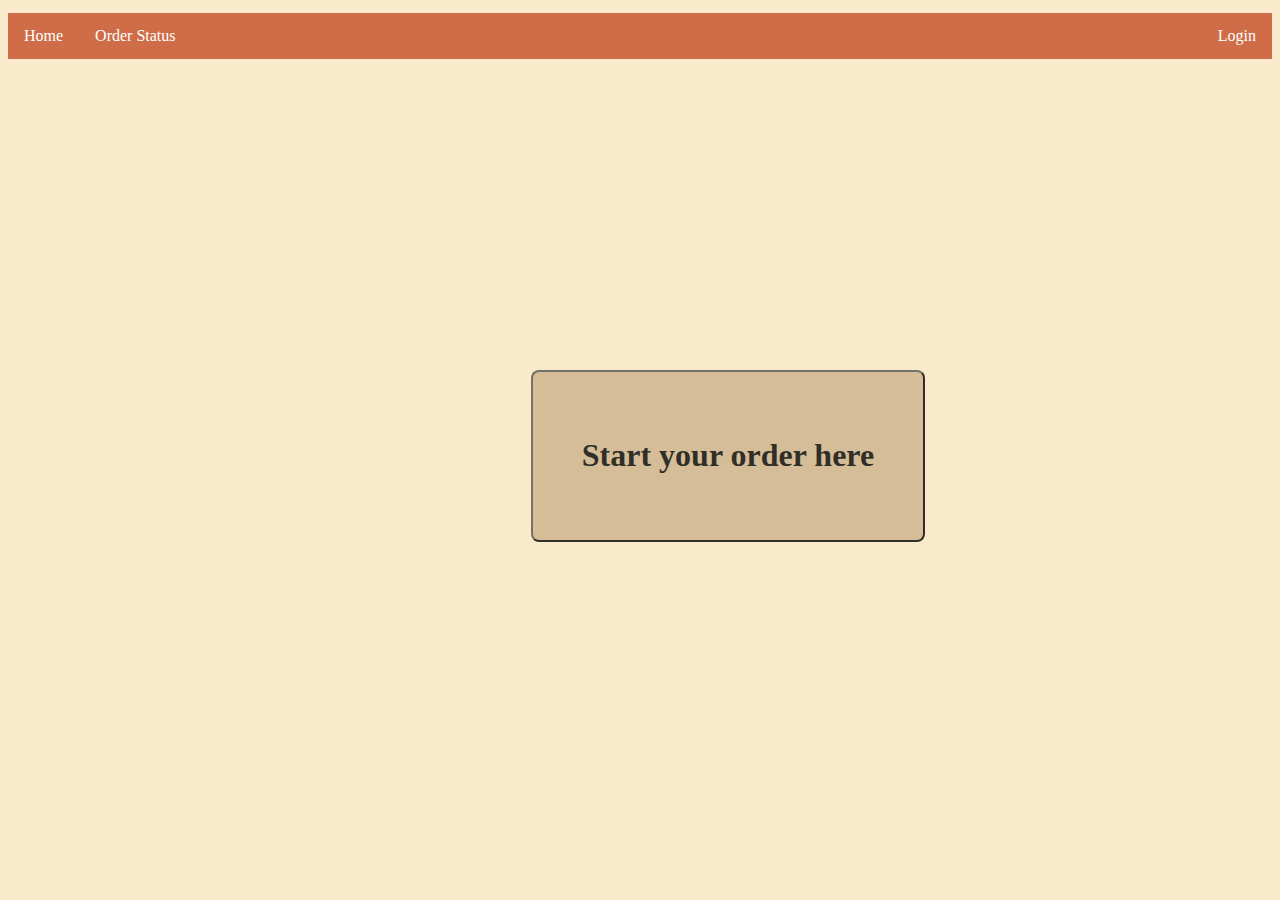
<file: index.html>
<!DOCTYPE html>
<html lang="en">
<head>
    <meta charset="UTF-8">
    <title>Home</title>
    <link rel="stylesheet" href="style.css">
  <link rel="stylesheet" href="navbar.css">

</head>
<body style="background: #F8EACA;">
<div class="Home" style="position: relative;">
  <ul class="topnav">
    <li><a href="index.html">Home</a></li>
    <li><a href="order-status.html">Order Status</a></li>
    <li class="right"><a href="login.html">Login</a></li>
  </ul>
    <button class="Button" onclick="window.location.href = 'beverage.html'"  style="width: 394px; height: 172px; padding-left: 30px; padding-right: 30px; padding-top: 10px; padding-bottom: 10px; left: 523px; top: 357px; position: absolute; opacity: 0.80; background: #CDB38C; border-radius: 8px; justify-content: center; align-items: center; gap: 10px; display: inline-flex">
        Start your order here
    </button>
</div>
</body>
<script src="register.js"></script>
</html>
</file>
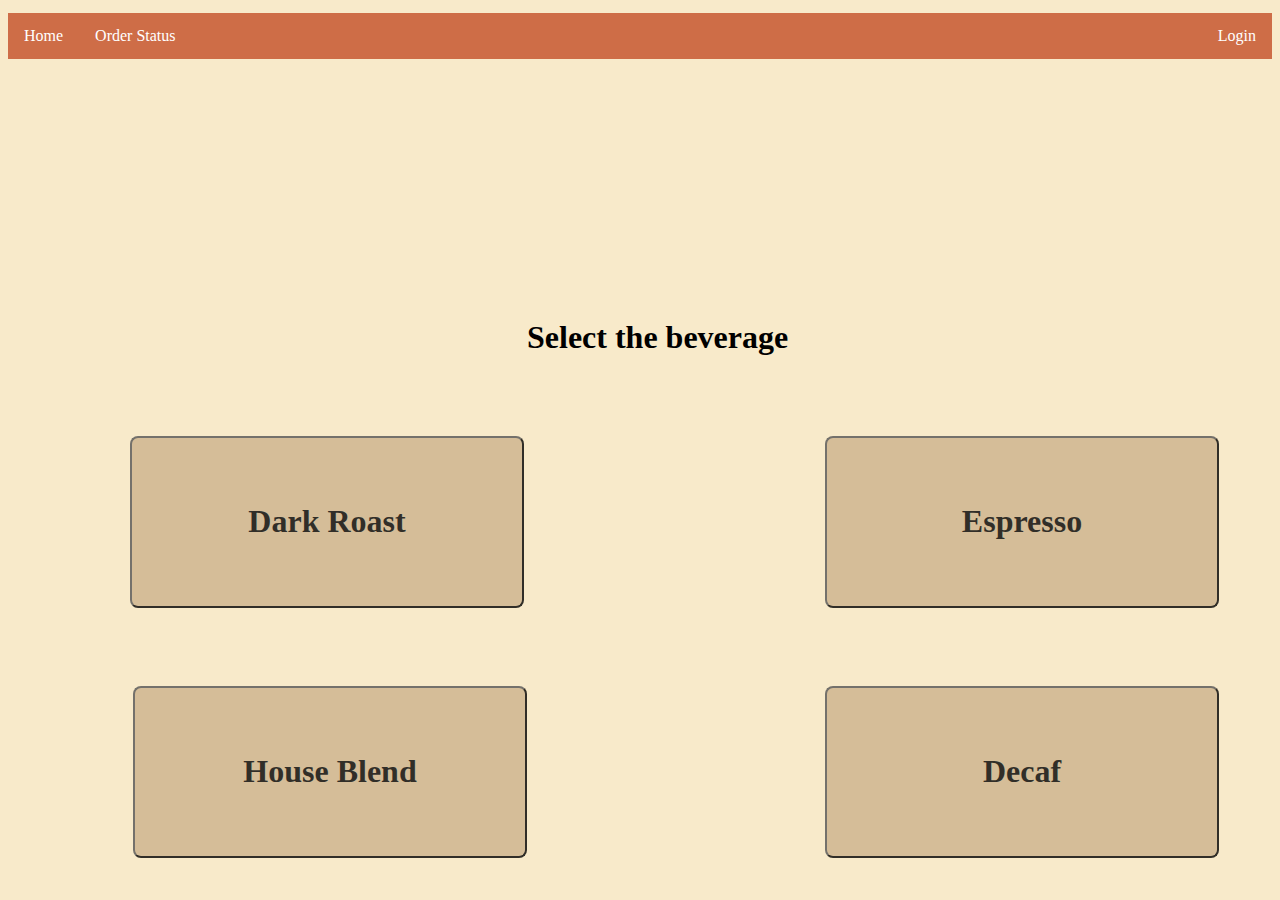
<file: beverage.html>
<!DOCTYPE html>
<html lang="en">
<head>
    <meta charset="UTF-8">
    <title>Beverage</title>
    <link rel="stylesheet" href="style.css">
    <link rel="stylesheet" href="navbar.css">
</head>
<body style=" position: relative; background: #F8EACA">
<ul class="topnav">
  <li><a href="index.html">Home</a></li>
  <li><a href="order-status.html">Order Status</a></li>
  <li class="right"><a href="login.html">Login</a></li>
</ul>
<div class="Beverage">
    <div class="SelectTheBeverage" style="left: 519px; top: 306px; position: absolute; color: black; font-size: 32px; font-family: Inter; font-weight: 700; word-wrap: break-word">Select the beverage</div>
    <button class="Button" onclick="setCoffee()" style="width: 394px; height: 172px; padding-left: 30px; padding-right: 30px; padding-top: 10px; padding-bottom: 10px; left: 817px; top: 673px; position: absolute; opacity: 0.80; background: #CDB38C; border-radius: 8px; justify-content: center; align-items: center; gap: 10px; display: inline-flex">
        Decaf
    </button>
    <button class="Button" onclick="setCoffee()" style="width: 394px; height: 172px; padding-left: 30px; padding-right: 30px; padding-top: 10px; padding-bottom: 10px; left: 125px; top: 673px; position: absolute; opacity: 0.80; background: #CDB38C; border-radius: 8px; justify-content: center; align-items: center; gap: 10px; display: inline-flex">
        House Blend
    </button>
    <button class="Button" onclick="setCoffee()" style="width: 394px; height: 172px; padding-left: 30px; padding-right: 30px; padding-top: 10px; padding-bottom: 10px; left: 817px; top: 423px; position: absolute; opacity: 0.80; background: #CDB38C; border-radius: 8px; justify-content: center; align-items: center; gap: 10px; display: inline-flex">
        Espresso
    </button>
    <button class="Button" onclick="setCoffee()" style="width: 394px; height: 172px; padding-left: 30px; padding-right: 30px; padding-top: 10px; padding-bottom: 10px; left: 122px; top: 423px; position: absolute; opacity: 0.80; background: #CDB38C; border-radius: 8px; justify-content: center; align-items: center; gap: 10px; display: inline-flex">
        Dark Roast
    </button>
</div>
</body>
<script src="register.js"></script>
<script>
    function setCoffee() {
        var coffee = {
            beverage: event.target.innerText,
            condiments: []
        };
        localStorage.setItem("coffee", JSON.stringify(coffee));
        window.location.href = 'condiment.html';
    }
</script>
</html>
</file>
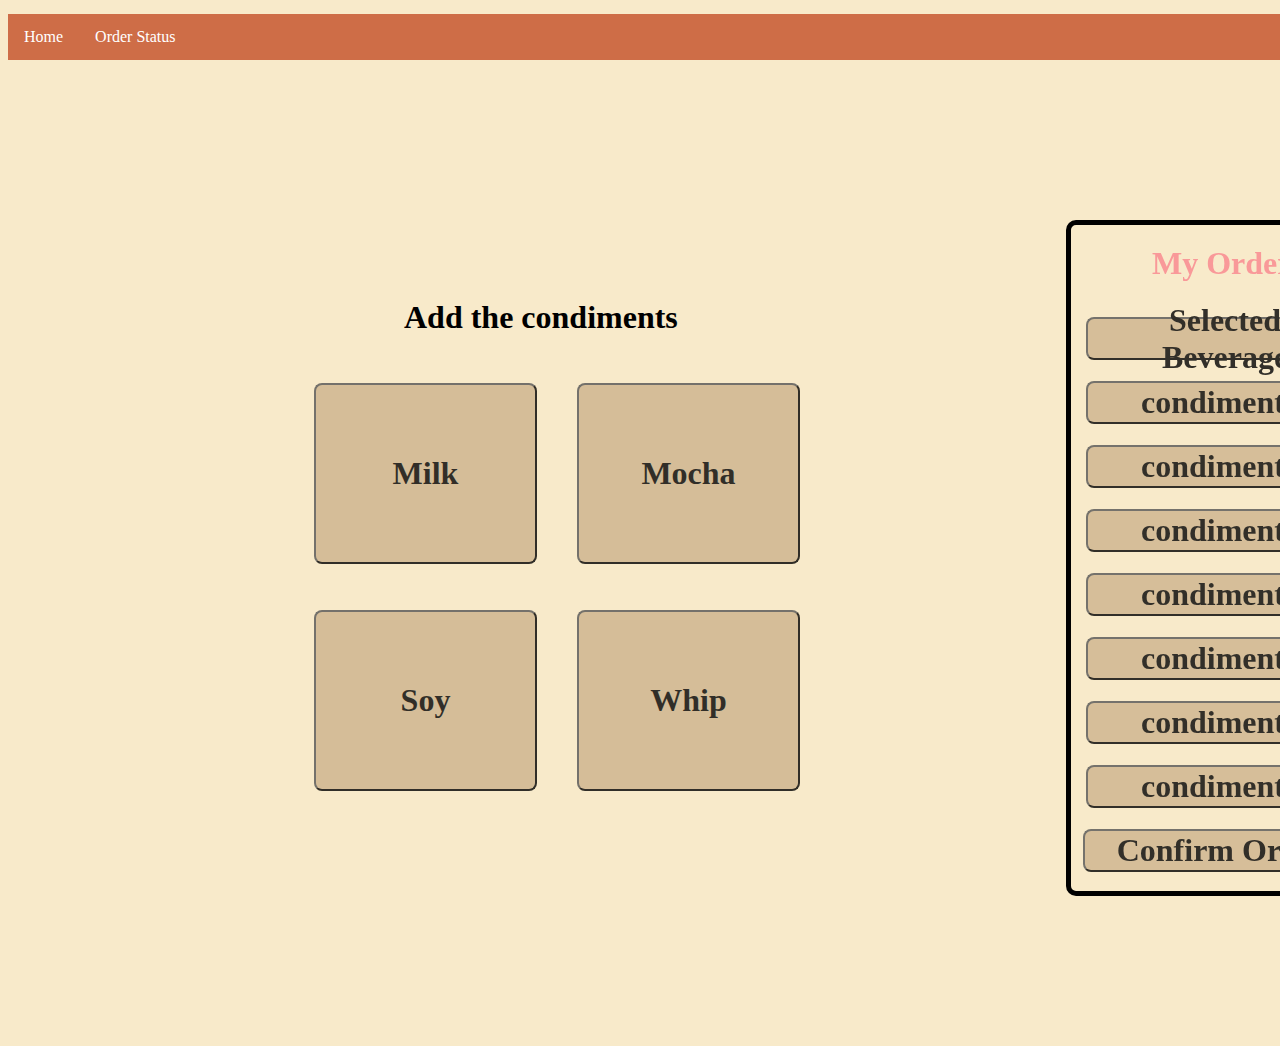
<file: condiment.html>
<!DOCTYPE html>
<html lang="en">
<head>
    <meta charset="UTF-8">
    <title>Condiment</title>
  <link rel="stylesheet" href="style.css">
  <link rel="stylesheet" href="navbar.css">
</head>
<body style=" position: relative; background: #F8EACA">
<div class="Condiment" style="width: 1440px; height: 1024px; position: relative; background: #F8EACA">
  <ul class="topnav">
    <li><a href="index.html">Home</a></li>
    <li><a href="order-status.html">Order Status</a></li>
    <li class="right"><a href="login.html">Login</a></li>
  </ul>
  <div class="Frame9" style="width: 309px; height: 666px; left: 1058px; top: 206px; position: absolute; border-radius: 10px; overflow: hidden; border: 5px black solid; backdrop-filter: blur(4px)">
    <div class="MyOrder" style="left: 81px; top: 20px; position: absolute; color: #F99999; font-size: 32px; font-family: Inter; font-weight: 700; word-wrap: break-word">My Order</div>
    <button onclick="window.location.href = 'beverage.html'" class="editBeverageButton" style="left: 15px; top: 92px;">
      Selected Beverage
    </button>
    <button class="editButton" style="left: 15px; top: 156px;">
      condiment 1
    </button>
    <button class="editButton" style="left: 15px; top: 220px; ">
      condiment 2
    </button>
    <button class="editButton" style="left: 15px; top: 284px;">
      condiment 3
    </button>
    <button class="editButton" style="left: 15px; top: 348px;">
      condiment 4
    </button>
    <button class="editButton" style="left: 15px; top: 412px;">
      condiment 5
    </button>
    <button class="editButton" style="left: 15px; top: 476px;">
      condiment 6
    </button>
    <button class="editButton" style="left: 15px; top: 540px;">
      condiment 7
    </button>
    <button onclick="confirmOrder()" class="editBeverageButton" style="left: 12px; top: 604px">
      Confirm Order
    </button>
  </div>
  <div class="AddTheCondiments" style="left: 396px; top: 285px; position: absolute; color: black; font-size: 32px; font-family: Inter; font-weight: 700; word-wrap: break-word">Add the condiments</div>
  <button class="Button" onclick="check()" style="left: 306px; top: 369px;">
    Milk
  </button>
  <button class="Button" onclick="check()" style="left: 306px; top: 596px;">
    Soy
  </button>
  <button class="Button" onclick="check()" style="left: 569px; top: 369px;">
    Mocha
  </button>
  <button class="Button" onclick="check()" style="left: 569px; top: 596px;">
    Whip
  </button>
</div>
</body>
<script src="register.js"></script>
<script>
  const url = configuration.host()
  var coffee = getCoffee();
  var selectedBeverageLink = document.querySelector('.editBeverageButton');
  selectedBeverageLink.innerText = coffee.beverage;
  updateEditButtonsVisibility();
  function check(){
    var thebutton = event.target;
    coffee.condiments.push(thebutton.innerText);
    setCoffee(coffee);
    if (coffee.condiments.length >= 7) {
      document.querySelectorAll('.Button').forEach(button => {
        button.disabled = true;
        button.classList.add('disabled');
      });
    }
    updateEditButtonsVisibility();
  }

  function uncheck(){
    var coffee = getCoffee();
    var index = coffee.condiments.indexOf(this.innerText);
    if (index > -1) {
      coffee.condiments.splice(index, 1);
    }
    setCoffee(coffee);
    updateEditButtonsVisibility();
    document.querySelectorAll('.Button').forEach(button => {
      button.disabled = false;
      button.classList.remove('disabled');
    });
  }
  function updateEditButtonsVisibility() {
    coffee = getCoffee();
    document.querySelectorAll('.editButton').forEach((button, index) => {
      if (index < coffee.condiments.length) {
        button.style.display = "flex";
        button.innerText = coffee.condiments[index];
        button.onclick = uncheck;
      } else {
        button.style.display = "none";
      }
    });
  }
  function setCoffee(coffee) {
    var coffeeString = JSON.stringify(coffee);
    localStorage.setItem("coffee", coffeeString);
  }
  function getCoffee() {
    var coffeeString = localStorage.getItem("coffee");
    return JSON.parse(coffeeString);
  }

  async function confirmOrder() {
    const recipe = await fetch(url + '/orders', {
      method: 'POST',
      headers: {
        'Content-Type': 'application/json',
        'Authorization': `Bearer ${configuration.token()}`
      },
      body: JSON.stringify(coffee),
    })
            .then(response => {
              if (response.ok) {
                return response.json();
              }
              throw new Error('Network response was not ok.');
            })
            .then(data => {
              alert('Order successfully added.');
              console.log(data);
            })
            .catch(error => {
              console.error('There was a problem with the fetch operation:', error);
              alert('Failed to add order.');
            });
    window.location.href = 'confirm-order.html';
  }
</script>
</html>
</file>
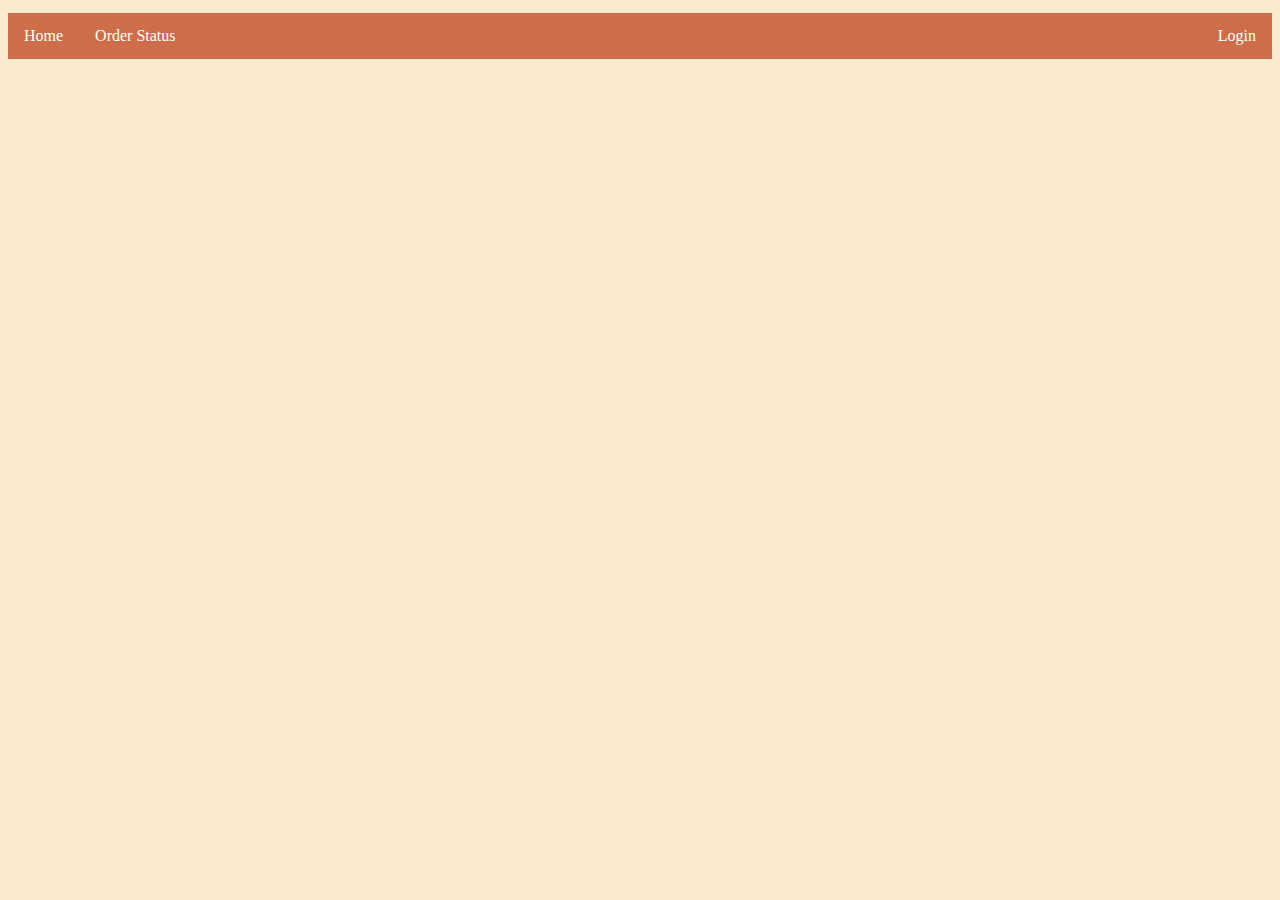
<file: confirm-order.html>
<!DOCTYPE html>
<html lang="en">
<head>
    <meta charset="UTF-8">
    <title>Confirm Order</title>
    <link rel="stylesheet" href="style.css">
  <link rel="stylesheet" href="navbar.css">

</head>
<body style="position: relative; background: #F8EACA">
  <ul class="topnav">
    <li><a href="index.html">Home</a></li>
    <li><a href="order-status.html">Order Status</a></li>
    <li class="right"><a href="login.html">Login</a></li>
  </ul>
  <div class ="orderText" style="left: 411px; top: 335px; position: absolute; color: black; font-size: 32px; font-family: Inter; font-weight: 700; word-wrap: break-word"></div>

</body>
<script src="register.js"></script>
<script>
  var coffee = getCoffee();
  document.querySelector('.orderText').innerText = `You have ordered a ${coffee.beverage} with ${coffee.condiments.join(', ')}`;
  function getCoffee() {
      var coffeeString = localStorage.getItem("coffee");
      return JSON.parse(coffeeString);
  }
</script>

</html>
</file>
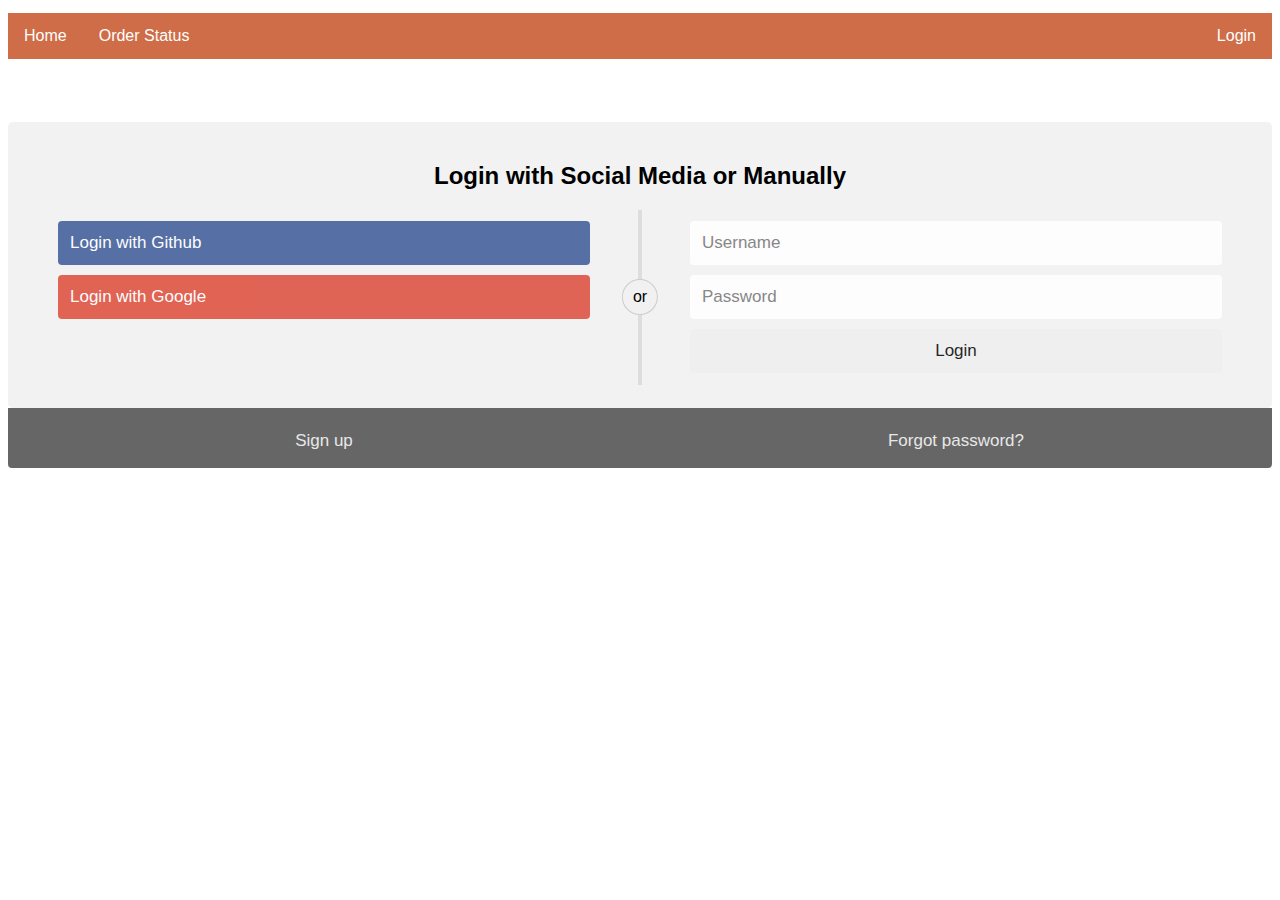
<file: login.html>
<!DOCTYPE html>
<html lang="en">
<head>
    <meta charset="UTF-8">
    <meta name="viewport" content="width=device-width, initial-scale=1.0">
    <link rel="stylesheet" href="navbar.css">
    <link rel="stylesheet" href="login.css">
    <title>Login/Registeration</title>
</head>
<body>
      <ul class="topnav">
        <li><a href="index.html">Home</a></li>
        <li><a href="order-status.html">Order Status</a></li>
        <li class="right"><a href="login.html">Login</a></li>
      </ul>

      <div class="container">
        <form>
          <div class="row">
            <h2 style="text-align:center">Login with Social Media or Manually</h2>
            <div class="vl">
              <span class="vl-innertext">or</span>
            </div>
      
            <div class="col">
              <a href="#" class="fb btn">
                <i class="fa fa-facebook fa-fw"></i> Login with Github
              </a>           
              <a href="#" class="google btn">
                <i class="fa fa-google fa-fw"></i> Login with Google
              </a>
            </div>
      
            <div class="col">
              <div class="hide-md-lg">
                <p>Or sign in manually:</p>
              </div>
      
              <input type="text" id="username" placeholder="Username" required>
              <input type="password" id="password" placeholder="Password" required>
              <input type="button" onclick="login()" value="Login">
            </div>
      
          </div>
        </form>
      </div>
      
      <div class="bottom-container">
        <div class="row">
          <div class="col">
            <a href="register.html" style="color:white" class="btn">Sign up</a>
          </div>
          <div class="col">
            <a href="#" style="color:white" class="btn">Forgot password?</a>
          </div>
        </div>
      </div>

 
    
</body>
<script src="register.js"></script>
</html>
</file>
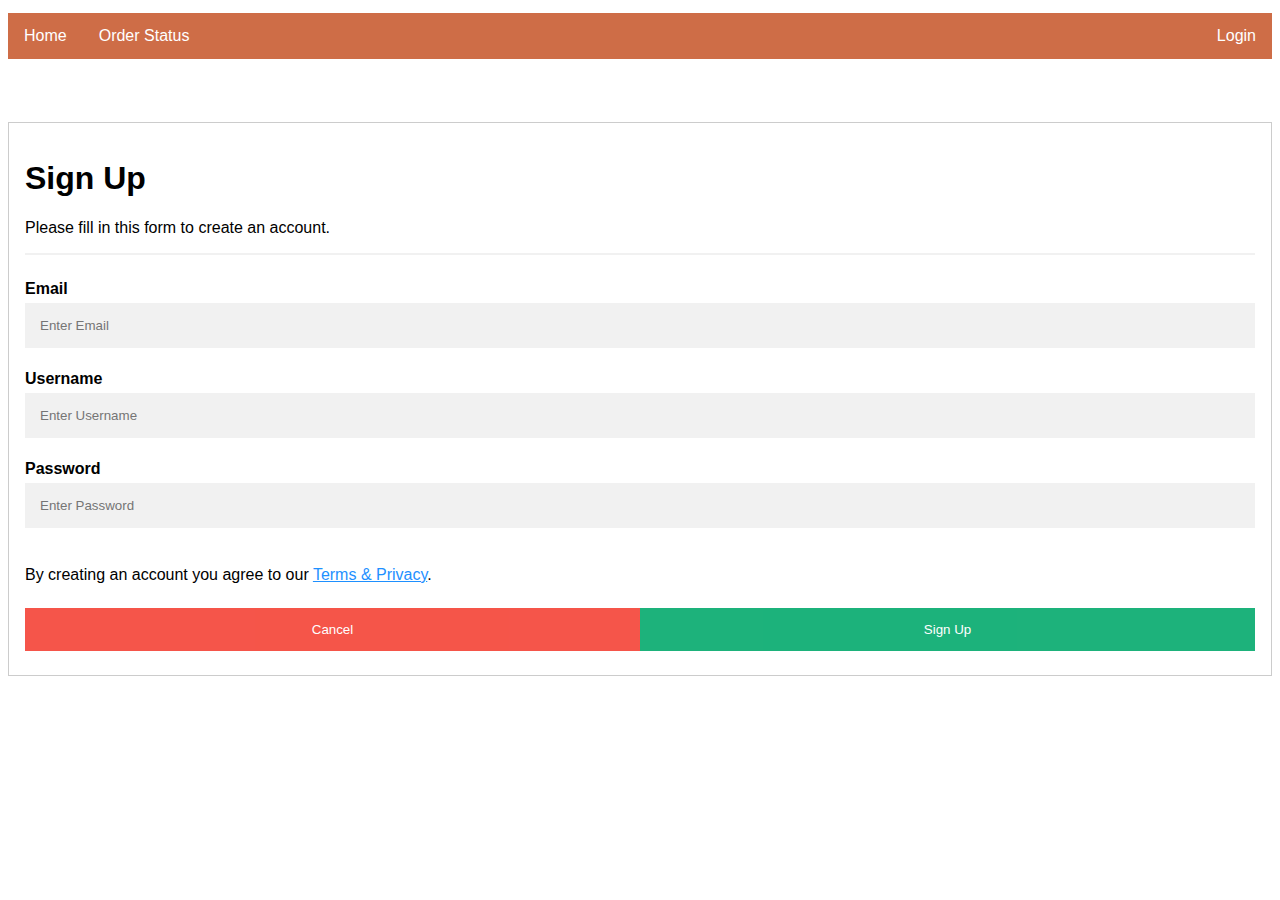
<file: register.html>
<!DOCTYPE html>
<html>
    <head>
        <meta charset="UTF-8">
        <meta name="viewport" content="width=device-width, initial-scale=1.0">
        <link rel="stylesheet" href="navbar.css">
        <link rel="stylesheet" href="register.css">
        <title>Registeration</title>
    </head>
<body>
<ul class="topnav">
  <li><a href="index.html">Home</a></li>
  <li><a href="order-status.html">Order Status</a></li>
  <li class="right"><a href="login.html">Login</a></li>
</ul>

<form  style="border:1px solid #ccc">
  <div class="container">
    <h1>Sign Up</h1>
    <p>Please fill in this form to create an account.</p>
    <hr>

    <label for="email"><b>Email</b></label>
    <input type="text" placeholder="Enter Email" id="email" required>

    <label for="username"><b>Username</b></label>
    <input type="text"  placeholder="Enter Username" id="username" required>

    <label for="password"><b>Password</b></label>
    <input type="password" placeholder="Enter Password" id="password" required>
    
      
    <p>By creating an account you agree to our <a href="#" style="color:dodgerblue">Terms & Privacy</a>.</p>

    <div class="clearfix">
      <button type="button" class="cancelbtn">Cancel</button>
      <button type="button" onclick="signup()" class="signupbtn">Sign Up</button>
    </div>
  </div>
</form>

<script src="register.js"></script>
</body>
</html>
</file>
<file: style.css>
.editButton {
    width: 278px; height: 43px; padding-left: 30px; padding-right: 30px; padding-top: 10px; padding-bottom: 10px; left: 15px;position: absolute; opacity: 0.80; background: #CDB38C; border-radius: 8px; justify-content: center; align-items: center; gap: 10px; display: inline-flex; color: black; font-size: 32px; font-family: Inter; font-weight: 700; word-wrap: break-word
}
.Button {
    width: 223px; height: 181px; padding-left: 30px; padding-right: 30px; padding-top: 10px; padding-bottom: 10px; left: 569px; position: absolute; opacity: 0.80; background: #CDB38C; border-radius: 8px; justify-content: center; align-items: center; gap: 10px; display: inline-flex; color: black; font-size: 32px; font-family: Inter; font-weight: 700; word-wrap: break-word
}
.editBeverageButton{
    width: 278px; height: 43px; padding-left: 30px; padding-right: 30px; padding-top: 10px; padding-bottom: 10px; left: 15px; position: absolute; opacity: 0.80; background: #CDB38C; border-radius: 8px; justify-content: center; align-items: center; gap: 10px; display: inline-flex; color: black; font-size: 32px; font-family: Inter; font-weight: 700; word-wrap: break-word
}
.body{position: relative; background: #F8EACA}
</file>
<file: navbar.css>
ul.topnav {
    list-style-type: none;
    margin-top: 1%;
    margin-bottom: 5%;
    padding: 0;
    overflow: hidden;
    background-color: #ce6d47;
  }
  
  ul.topnav li {float: left;}
  
  ul.topnav li a {
    display: block;
    color: white;
    text-align: center;
    padding: 14px 16px;
    text-decoration: none;
  }
  
  ul.topnav li a:hover:not(.active) {background-color: #f8ebcb;}
  
  ul.topnav li a.active {background-color:#af412a; }
  
  ul.topnav li.right {float: right;}
  
  @media screen and (max-width: 600px) {
    ul.topnav li.right, 
    ul.topnav li {float: none;}
  }
</file>
<file: login.css>
body {
  font-family: Arial, Helvetica, sans-serif;
}

* {
  box-sizing: border-box;
}

/* style the container */
.container {
  position: relative;
  border-radius: 5px;
  background-color: #f2f2f2;
  padding: 20px 0 30px 0;
} 

/* style inputs and link buttons */
input,
.btn {
  width: 100%;
  padding: 12px;
  border: none;
  border-radius: 4px;
  margin: 5px 0;
  opacity: 0.85;
  display: inline-block;
  font-size: 17px;
  line-height: 20px;
  text-decoration: none; /* remove underline from anchors */
}

input:hover,
.btn:hover {
  opacity: 1;
}

/* add appropriate colors to fb, twitter and google buttons */
.fb {
  background-color: #3B5998;
  color: white;
}

.twitter {
  background-color: #55ACEE;
  color: white;
}

.google {
  background-color: #dd4b39;
  color: white;
}

/* style the submit button */
input[type=submit] {
  background-color: #04AA6D;
  color: white;
  cursor: pointer;
}

input[type=submit]:hover {
  background-color: #45a049;
}

/* Two-column layout */
.col {
  float: left;
  width: 50%;
  margin: auto;
  padding: 0 50px;
  margin-top: 6px;
}

/* Clear floats after the columns */
.row:after {
  content: "";
  display: table;
  clear: both;
}

/* vertical line */
.vl {
  position: absolute;
  left: 50%;
  transform: translate(-50%);
  border: 2px solid #ddd;
  height: 175px;
}

/* text inside the vertical line */
.vl-innertext {
  position: absolute;
  top: 50%;
  transform: translate(-50%, -50%);
  background-color: #f1f1f1;
  border: 1px solid #ccc;
  border-radius: 50%;
  padding: 8px 10px;
}

/* hide some text on medium and large screens */
.hide-md-lg {
  display: none;
}

/* bottom container */
.bottom-container {
  text-align: center;
  background-color: #666;
  border-radius: 0px 0px 4px 4px;
}

/* Responsive layout - when the screen is less than 650px wide, make the two columns stack on top of each other instead of next to each other */
@media screen and (max-width: 650px) {
  .col {
    width: 100%;
    margin-top: 0;
  }
  /* hide the vertical line */
  .vl {
    display: none;
  }
  /* show the hidden text on small screens */
  .hide-md-lg {
    display: block;
    text-align: center;
  }
}
</file>
<file: register.css>
body {font-family: Arial, Helvetica, sans-serif;}
* {box-sizing: border-box}

/* Full-width input fields */
input[type=text], input[type=password] {
  width: 100%;
  padding: 15px;
  margin: 5px 0 22px 0;
  display: inline-block;
  border: none;
  background: #f1f1f1;
}

input[type=text]:focus, input[type=password]:focus {
  background-color: #ddd;
  outline: none;
}

hr {
  border: 1px solid #f1f1f1;
  margin-bottom: 25px;
}

/* Set a style for all buttons */
button {
  background-color: #04AA6D;
  color: white;
  padding: 14px 20px;
  margin: 8px 0;
  border: none;
  cursor: pointer;
  width: 100%;
  opacity: 0.9;
}

button:hover {
  opacity:1;
}

/* Extra styles for the cancel button */
.cancelbtn {
  padding: 14px 20px;
  background-color: #f44336;
}

/* Float cancel and signup buttons and add an equal width */
.cancelbtn, .signupbtn {
  float: left;
  width: 50%;
}

/* Add padding to container elements */
.container {
  padding: 16px;
}

/* Clear floats */
.clearfix::after {
  content: "";
  clear: both;
  display: table;
}

/* Change styles for cancel button and signup button on extra small screens */
@media screen and (max-width: 300px) {
  .cancelbtn, .signupbtn {
     width: 100%;
  }
}
</file>
